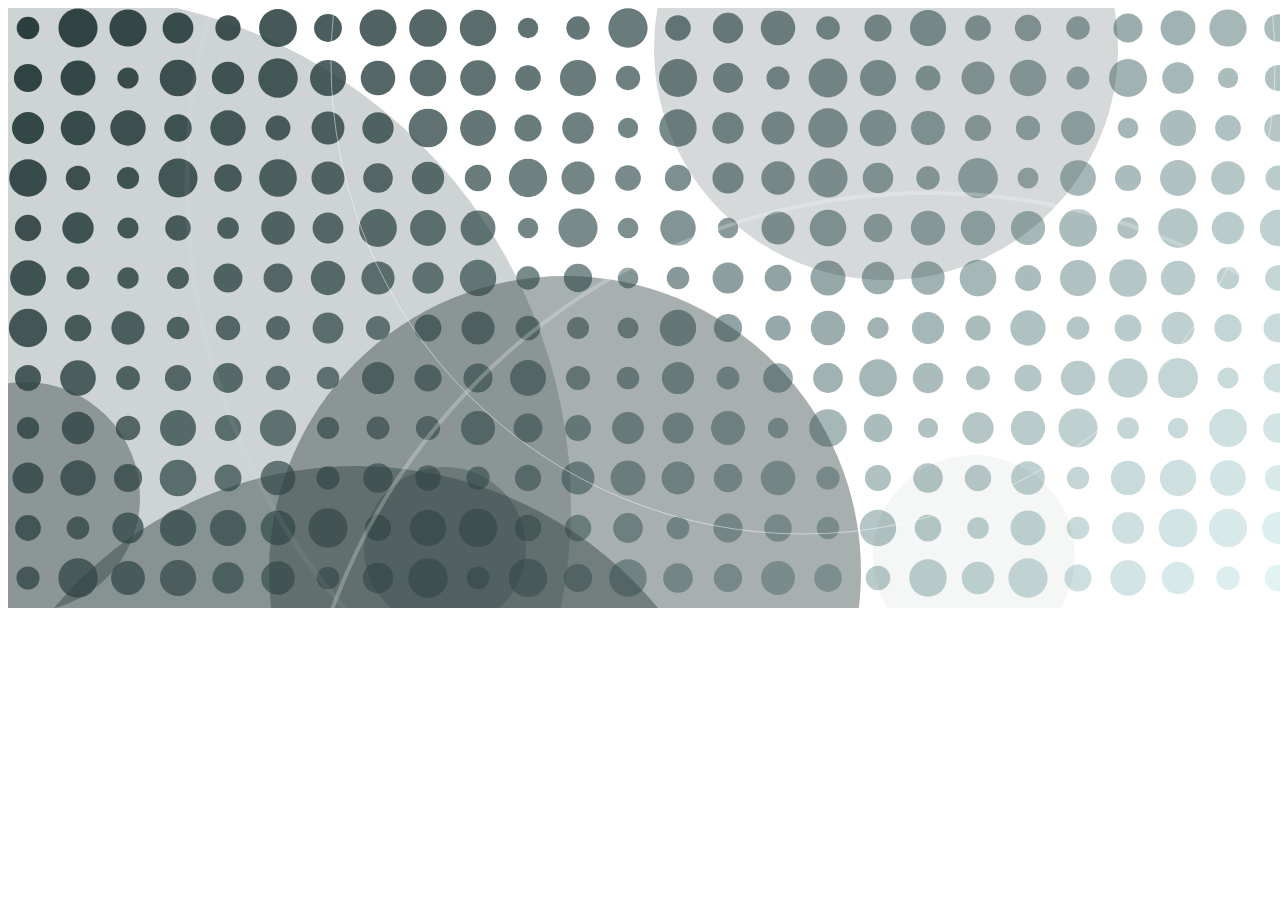
<file: week2/index.html>
<!DOCTYPE html>
<html>
    <head>
        <title>IDEA9103: wtho3977 Week 2 Assignment</title>
        <meta charset="UTF-8" />

        <!-- style>
            p{
                If I had styling I could put it here, but usually in a CSS
            }
        </style -->
    </head>
    <body>

    <!-- I'm just going to declare a single empty circle here, and generate everything else from this -->
    <svg id="base_svg" width="1420" height="600">
        <circle id="myFirstCircle" cx="20" cy="20" r="20" fill="none" stroke="none" />
    </svg>

    <script type="text/javascript" src="script.js"></script>
</body>

</html>
</file>
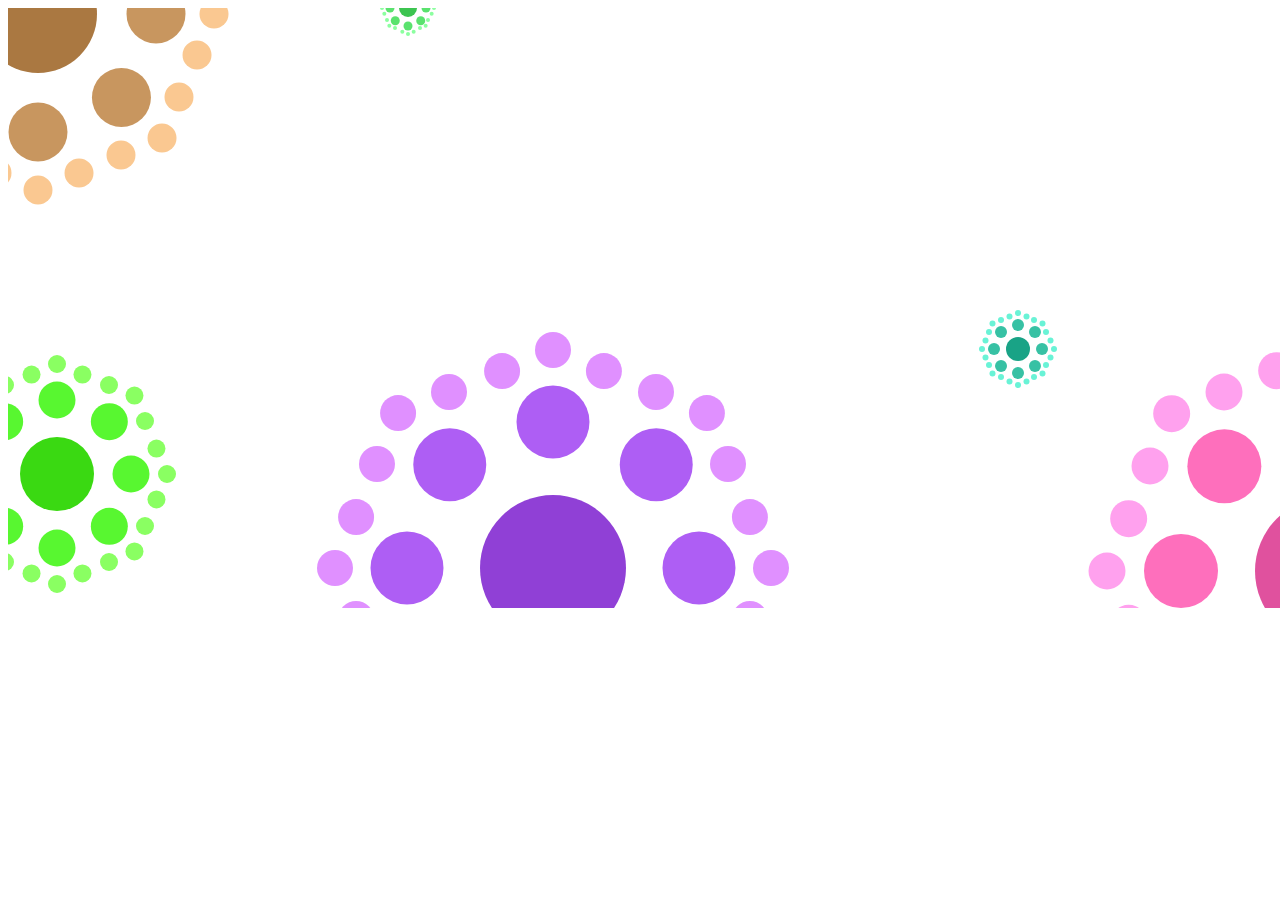
<file: week3/index.html>
<!DOCTYPE html>
<html>

<head>
    <title>IDEA9103: WThomas Week 3 Assignment</title>
    <meta charset="UTF-8" />

    <!-- style>
            p{
                If I had styling I would put it here, or in a CSS 
            }
        </style -->
</head>

<body>
    <!-- 'center' appears to be deprecated, but it's useful to me for the moment  -->
    <center>
        <svg id="base_svg" width="1500" height="600">
        </svg>
    </center>
    <script type="text/javascript" src="script.js"></script>
</body>

</html>
</file>
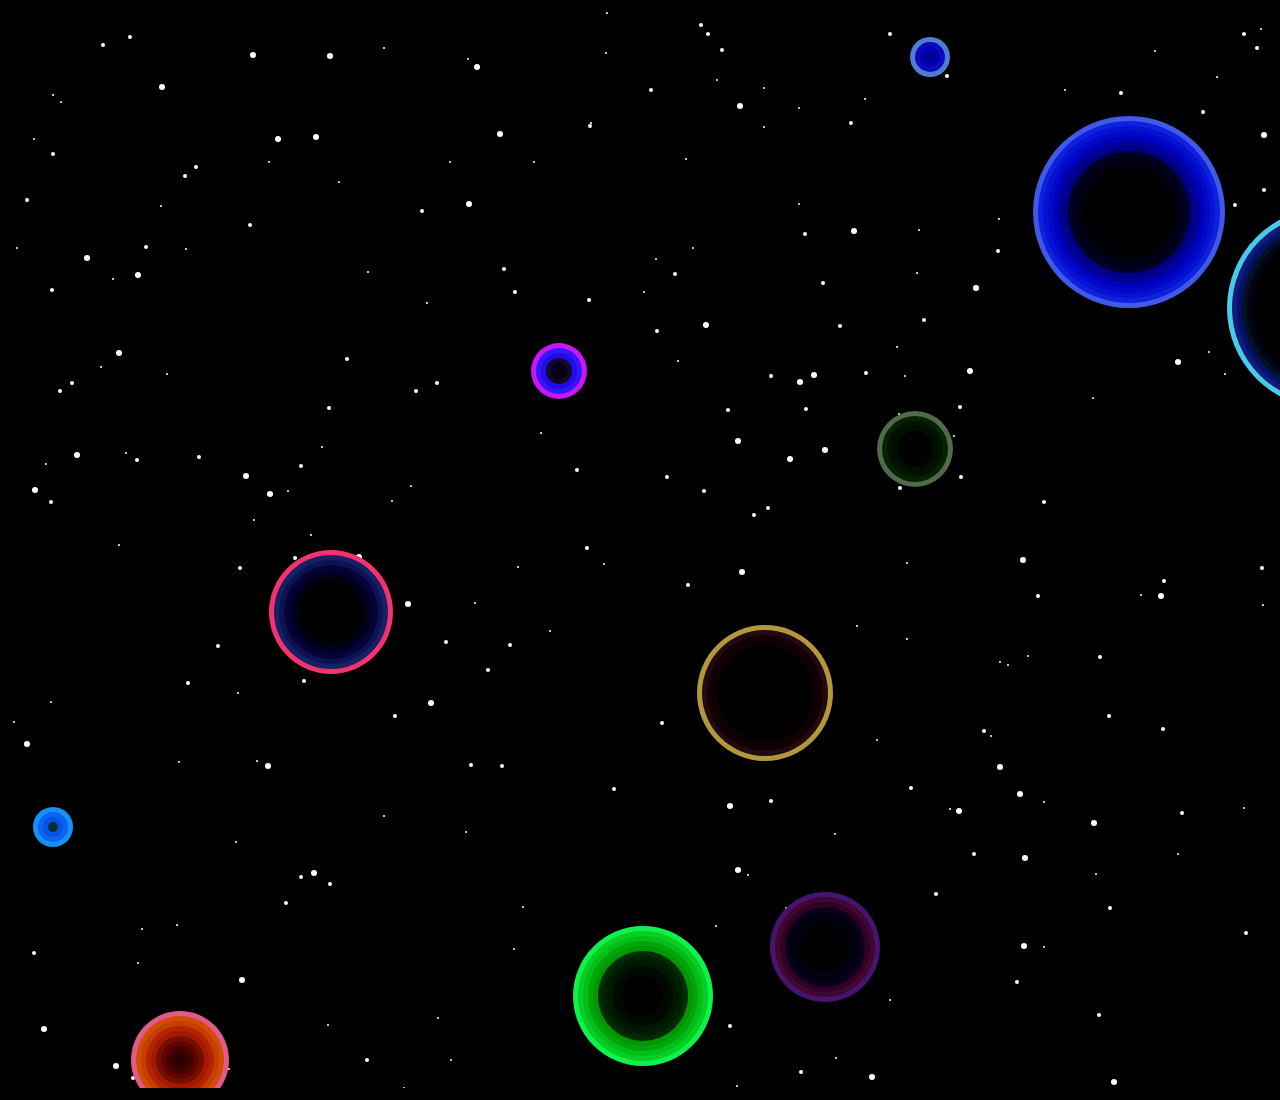
<file: week4/index.html>
<!DOCTYPE html>
<html lang="en">

<head>
  <title> IDEA 9103: Wk4 Assignment wtho3977</title>
  <meta charset="UTF-8" />
  <!-- Link to css style sheet -->
  <link href="style.css" rel="stylesheet">
  <!-- Link to utils script -->
  <script type="text/javascript" src="utils.js"></script>
</head>

<body>
  <center>
    <svg id="base_svg" width="1920" height="1080"></svg>
  </center>
  <!-- Link to script -->
  <script type="text/javascript" src="script.js"></script>
</body>

</html>
</file>
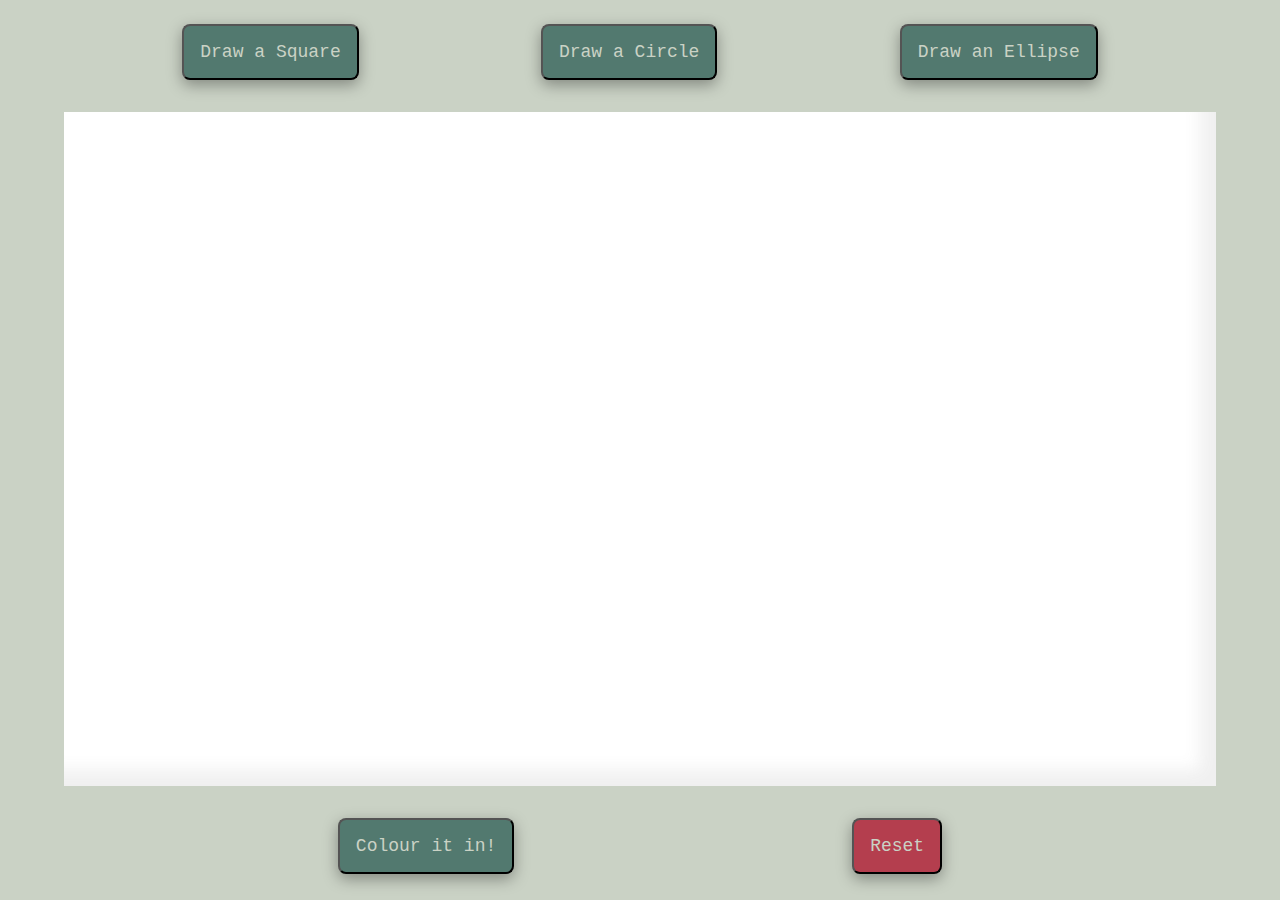
<file: week5/index.html>
<!DOCTYPE html>
<html lang="en">

<head>
    <meta charset="UTF-8" />
    <link rel="stylesheet" href="style.css" />
    <meta name="viewport" content="width=device-width, initial-scale=1.0" />
    <title>IDEA9103: wtho3977 Assignment</title>
    <script src="utils.js"></script>
</head>

<body>
    <div class="button-div">
        <button class="button" id="button_Square" title="Draws a Square">Draw a Square</button>
        <button class="button" id="button_Circle" title="Draws a Circle">Draw a Circle</button>
        <button class="button" id="button_Ellipse" title="Draws an Ellipse">Draw an Ellipse</button>
    </div>
    <div class="svg-container">
        <svg id="base-svg"></svg>
    </div>
    <div class="button-div2">
        <button class="button" id="button_Colour" title="Colours the shape">Colour it in!</button>
        <button class="button" id="button_Reset" title="Resets the canvas">Reset</button>
    </div> 
    <script src="script.js"></script>
</body>

</html>
</file>
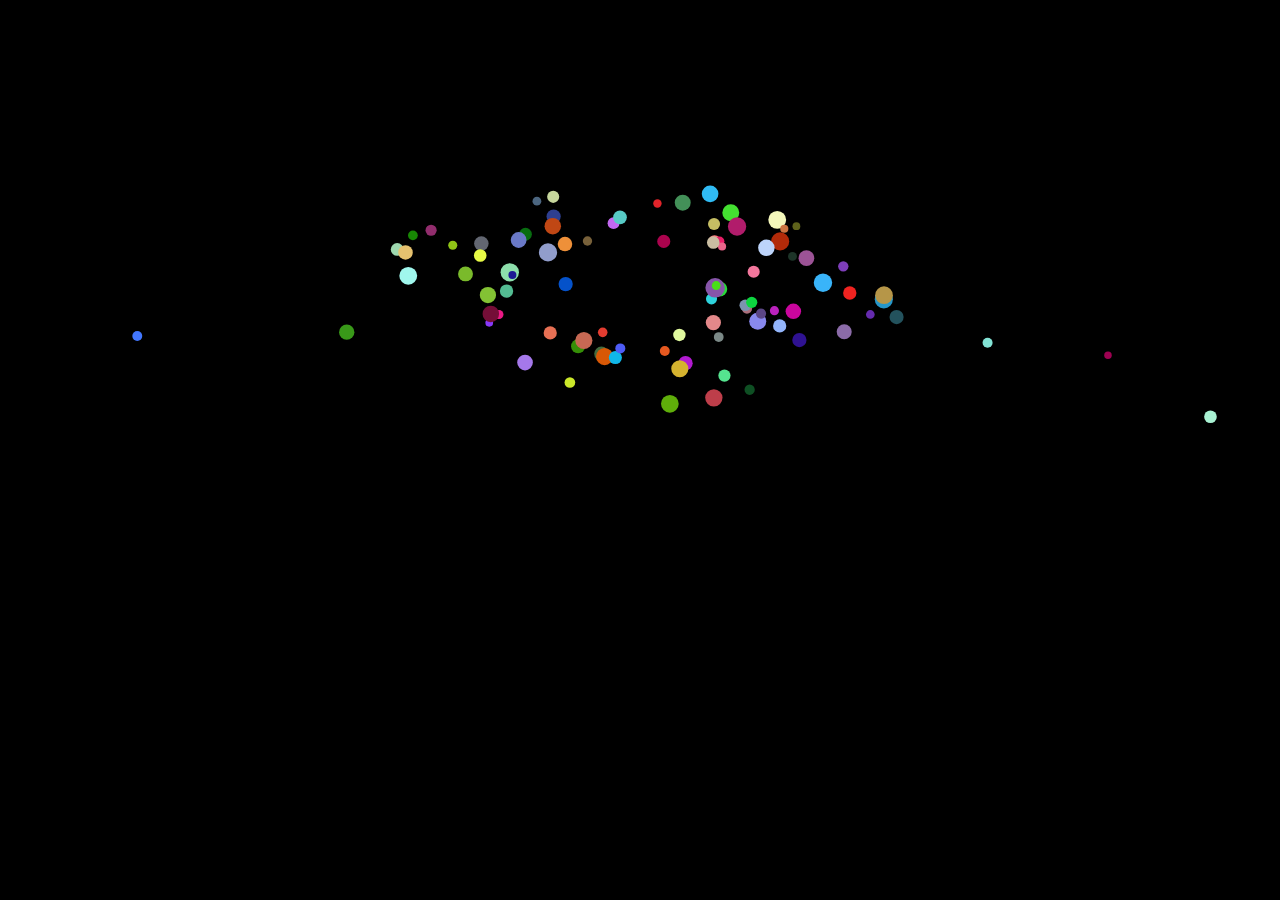
<file: week8/index.html>
<!DOCTYPE html>
<html lang="en">
<head>
    <meta charset="UTF-8">
    <link rel="stylesheet" href="style.css" />
    <meta http-equiv="X-UA-Compatible" content="IE=edge">
    <meta name="viewport" content="width=device-width, initial-scale=1.0">
    <title>IDEA9103: wtho3977 Wk8 Assignment</title>
</head>
<body>
    <div class="svg-container">
    <svg id="base-svg"></svg>
</div>
    <script src="utils.js"></script>
    <script src="script.js"></script>
</body>
</html>
</file>
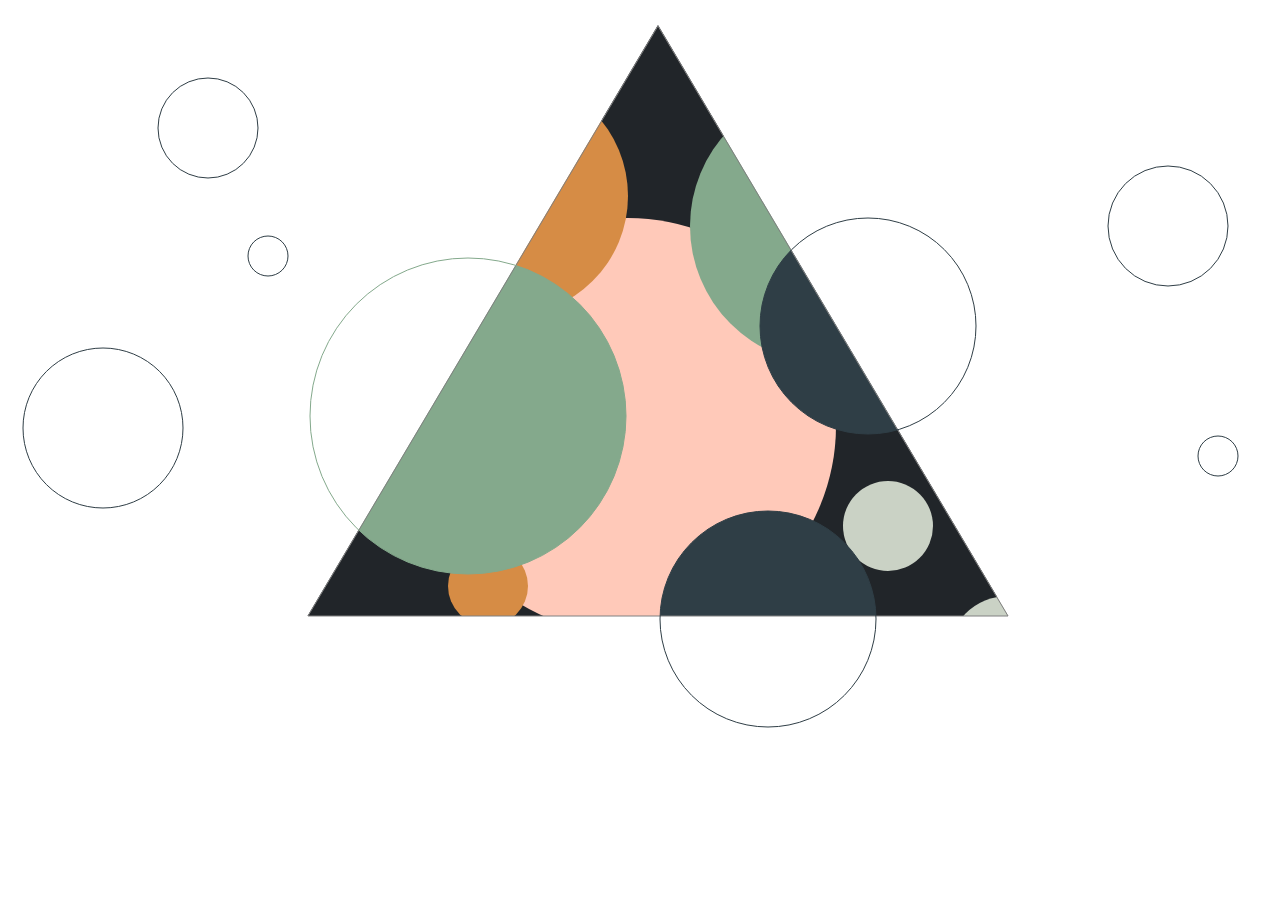
<file: week1/wtho3977_Week1Assignment.html>
<!DOCTYPE html>

<html>
    <head>
        <title>IDEA9103: WThomas Week 1 Assignment</title>
        <meta charset="UTF8" />

        <!-- style>
            p{
                If I had styling I would put it here, or in a CSS 
            }
        </style -->
    </head>
    <body>
        <p>
            <svg width="1300" height="800">            
                <!-- rectangle background -->
                <rect x="0" y="0" width="1300" height="800" fill="rgb(33, 37, 41)"/>    

                <!-- filled circles within mask -->
                <circle cx="620" cy="410" r="208" fill="rgb(255, 201, 185)"/>
                <circle cx="480" cy="570" r="40" fill="rgb(214, 140, 69)"/>
                <circle cx="820" cy="210" r="138" fill="rgb(132, 169, 140)"/>
                <circle cx="880" cy="510" r="45" fill="rgb(202, 210, 197)"/>
                <circle cx="500" cy="180" r="120" fill="rgb(214, 140, 69)"/>
                <circle cx="860" cy="310" r="108" fill="rgb(47, 62, 70)"/>
                <circle cx="760" cy="603" r="108" fill="rgb(47, 62, 70)"/>
                <circle cx="460" cy="400" r="158" fill="rgb(132, 169, 140)"/>            
                <circle cx="1000" cy="640" r="60" fill="rgb(202, 210, 197)"/>

                <!-- triangle mask -->
                <line x1="603" y1="-500" x2="-162" y2="790" stroke="white" stroke-width="600"/>
                <line x1="697" y1="-500" x2="1462" y2="790" stroke="white" stroke-width="600"/>
                <line x1="000" y1="900" x2="1300" y2="900" stroke="white" stroke-width="600"/>
                <line x1="650" y1="10" x2="300" y2="600" stroke="gray" stroke-width="1"/>
                <line x1="650" y1="10" x2="1000" y2="600" stroke="gray" stroke-width="1"/>
                <line x1="300" y1="600" x2="1000" y2="600" stroke="gray" stroke-width="1"/>

                <!-- borders extending from mask -->
                <circle cx="460" cy="400" r="158" stroke="rgb(132, 169, 140)" fill="none"/>
                <circle cx="860" cy="310" r="108" stroke="rgb(47, 62, 70)" fill="none"/>
                <circle cx="760" cy="603" r="108" stroke="rgb(47, 62, 70)" fill="none"/>
                <circle cx="200" cy="112" r="50" stroke="rgb(47, 62, 70)" stroke-width="1" fill="none"/>
                <circle cx="260" cy="240" r="20" stroke="rgb(47, 62, 70)" stroke-width="1" fill="none"/>
                <circle cx="95" cy="412" r="80" stroke="rgb(47, 62, 70)" stroke-width="1" fill="none"/>
                <circle cx="1160" cy="210" r="60" stroke="rgb(47, 62, 70)" stroke-width="1" fill="none"/>
                <circle cx="1210" cy="440" r="20" stroke="rgb(47, 62, 70)" stroke-width="1" fill="none"/>               

            </svg>
        </p>
    </body>
</html>
</file>
<file: week4/style.css>
body {
    background-color: #000000;
    }
</file>
<file: week5/style.css>
body {
    background-color: rgb(202, 210, 197);
    height: 98vh;
    display: grid;
    justify-content: center;
    /* the below seemed a nice way to fill the canvas vertically to the page when displayed (found on the MDN docs) */
    grid-template-rows: auto 1fr auto;

}

.button-div {
    padding: 1rem;
    display: flex;
    flex-direction: row;
    justify-content: space-evenly;
}

.button-div2 {
    padding: 1rem;
    width: 100vw;
    display: flex;
    justify-content: space-evenly;
}

#button_Reset {
    background-color: rgb(180, 62, 78);
}

.button {
    padding: 1rem;
    border-radius: 8px;
    color: rgb(202, 210, 197);
    background-color: rgb(82, 121, 111);
    box-shadow: rgba(0, 0, 0, 0.35) 0px 5px 15px;
    font-size: large;
    font-family: "Menlo", monospace;
}

#base-svg {
    background-color: rgb(255, 255, 255);
    box-shadow: inset -1em -1em 1em rgba(103, 103, 103, 0.1);
    flex-basis: 90%;
}

.svg-container {
    padding: 1rem;
    display: flex;
    justify-content: center;
}
</file>
<file: week8/style.css>
html,
body { 
    background-color: rgb(0, 0, 0);
    height: 100vh;
    width: 100vw;
    margin: 0;
    padding: 0;   
}

.svg-container {
    min-height: 100%;
    min-width: 100%;
    display: flex;
    justify-content: center;
}

#base-svg {
    background-color: rgb(0, 0, 0);
    flex-basis: 100%;
}
</file>
